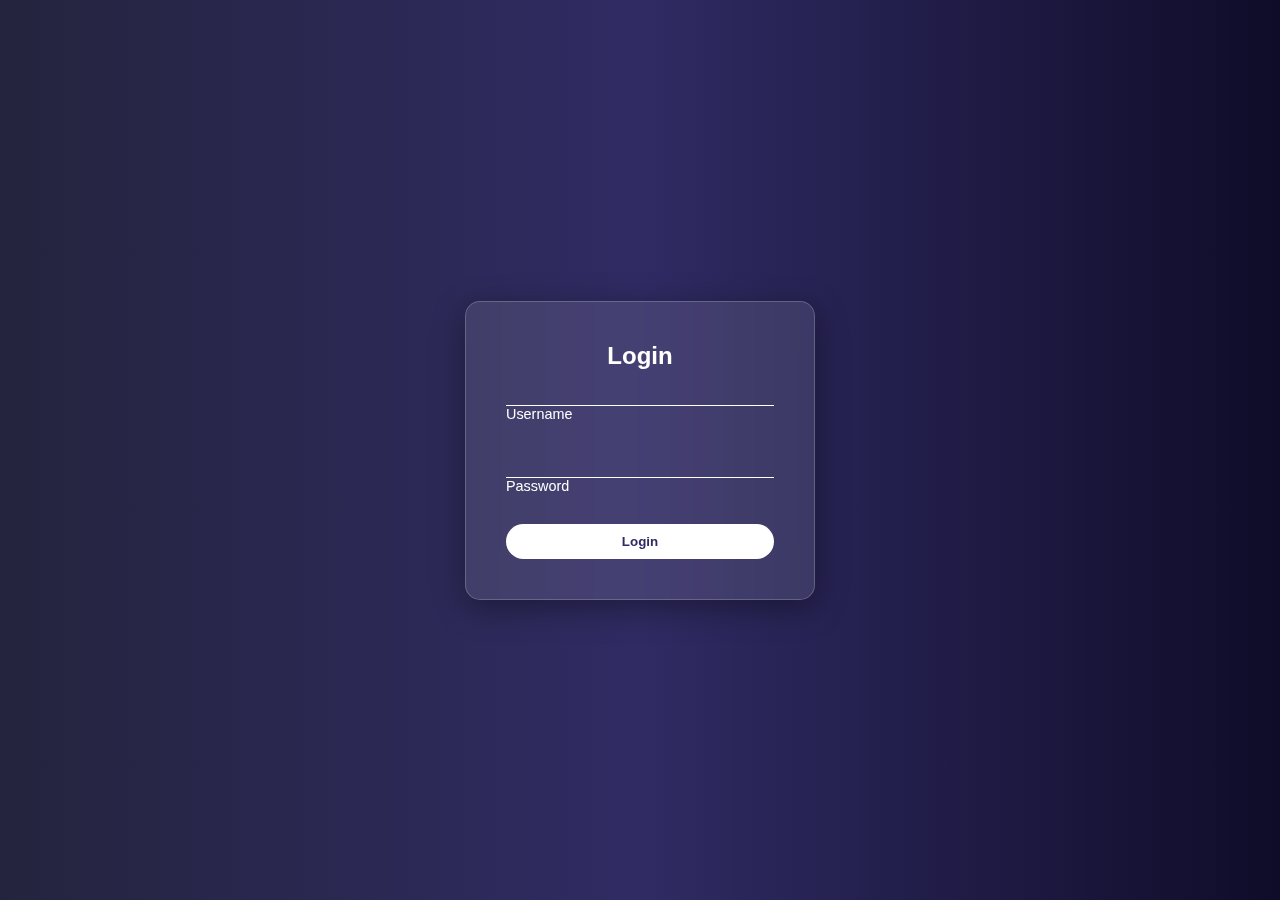
<file: 1.Glassmorphism Login Form/index.html>
<!DOCTYPE html>
<html lang="en">
<head>
    <meta charset="UTF-8">
    <meta name="viewport" content="width=device-width, initial-scale=1.0">
    <title>Glassmorphism Login</title>
    <link rel="stylesheet" href="style.css">
</head>
<body>
    
    <div class="wrapper">
        
        <form class="login-card">
            <h2>Login</h2>
            
            <div class="input-group">
                <input type="text" required>
                <label>Username</label>
            </div>

            <div class="input-group">
                <input type="password" required>
                <label>Password</label>
            </div>

            <button type="submit">Login</button>
        </form>

    </div>

</body>
</html>
</file>
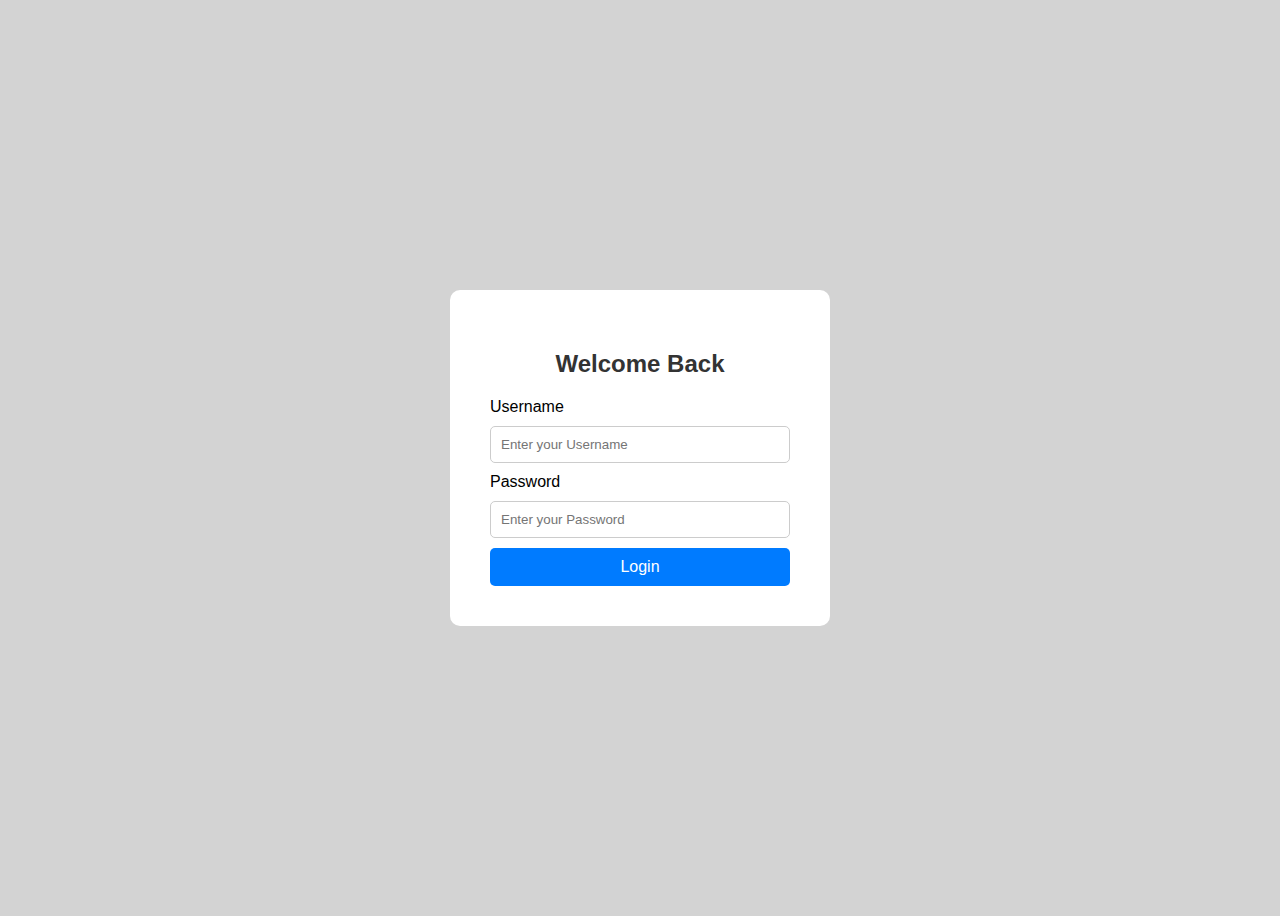
<file: 2.Modern Login Page/index.html>
<!DOCTYPE html>
<html lang="en">
  <head>
    <meta charset="UTF-8" />
    <meta name="viewport" content="width=device-width, initial-scale=1.0" />
    <title>Login Page</title>
    <link rel="stylesheet" href="style.css" />
  </head>
  <body>
    <div class="login-card">
      <h2>Welcome Back</h2>
      <form>
        <label>Username</label>
        <input type="text" placeholder="Enter your Username" />
        <label>Password</label>
        <input type="text" placeholder="Enter your Password" />
        <button type="submit">Login</button>
      </form>
    </div>
  </body>
</html>
</file>
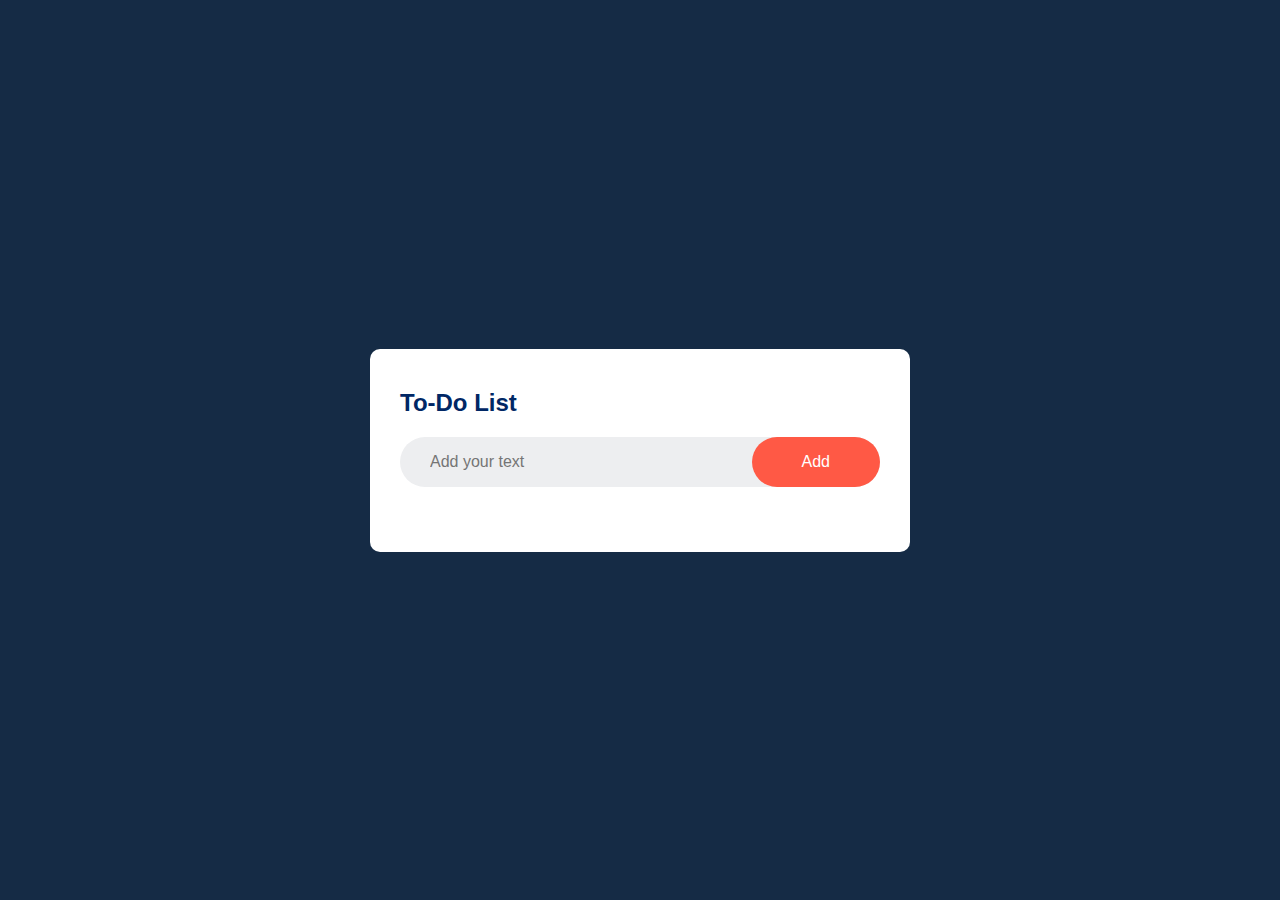
<file: 3.ToDo List/index.html>
<!DOCTYPE html>
<html lang="en">
<head>
    <meta charset="UTF-8">
    <meta name="viewport" content="width=device-width, initial-scale=1.0">
    <title>Day 3 To-Do App</title>
    <link rel="stylesheet" href="style.css">
</head>
<body>
    <div class="container">
        <div class="todo-header">
            <h2>To-Do List</h2>
        </div>
        <div class="row">
            <input type="text" id="input-box" placeholder="Add your text">
            <button onclick="addTask()">Add</button>
        </div>
        <ul id="list-container"></ul>
    </div>

    <script src="script.js"></script>
</body>
</html>
</file>
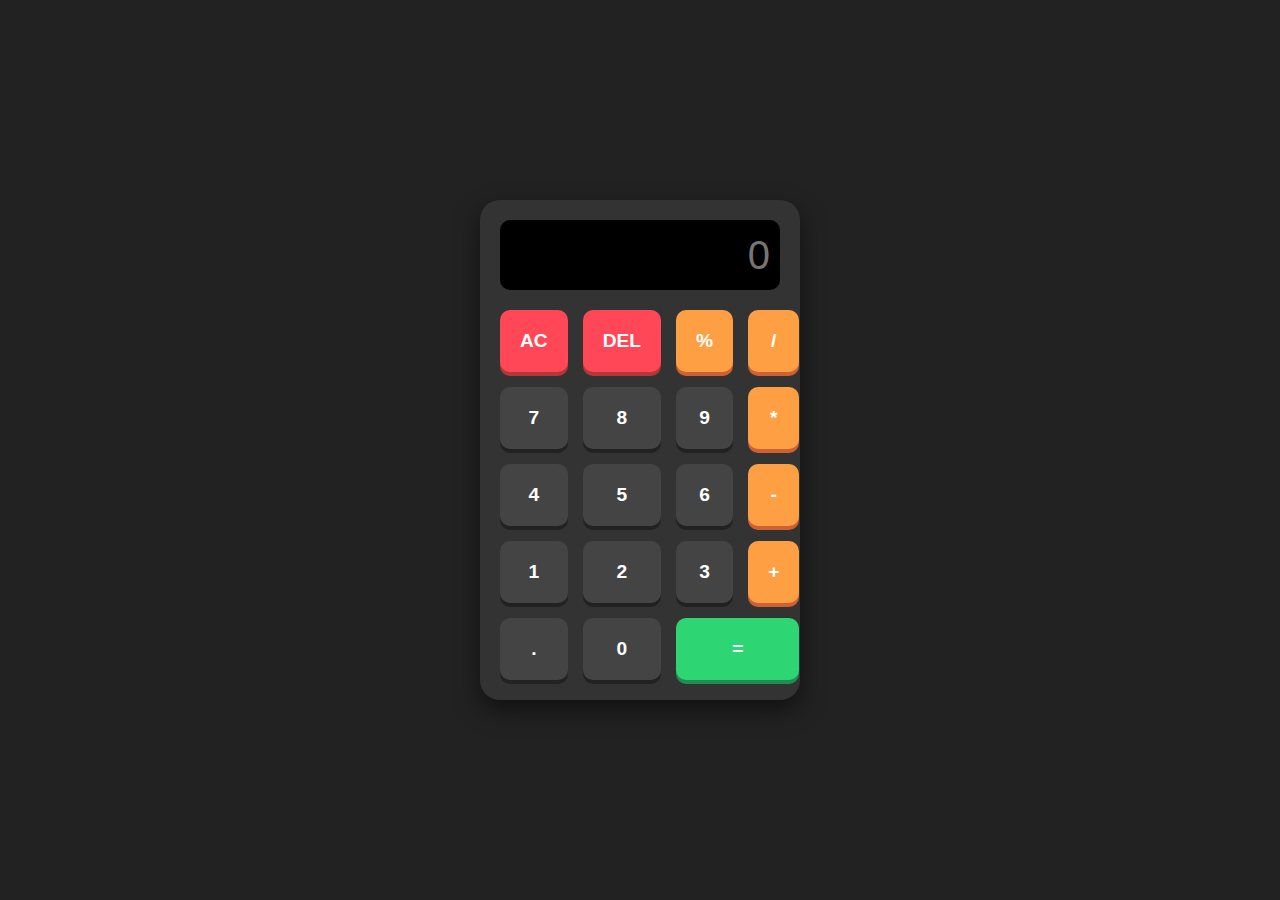
<file: 4.Calculator/index.html>
<!DOCTYPE html>
<html lang="en">
<head>
    <meta charset="UTF-8">
    <meta name="viewport" content="width=device-width, initial-scale=1.0">
    <title>Calculator</title>
    <link rel="stylesheet" href="style.css">
</head>
<body>
    <div class="calculator">
        <input type="text" id="display" placeholder="0" readonly>
        <div class="buttons">
            <button class="btn-clear" onclick="clearDisplay()">AC</button>
            <button class="btn-clear" onclick="deleteLast()">DEL</button>
            <button class="btn-operator" onclick="appendToDisplay('%')">%</button>
            <button class="btn-operator" onclick="appendToDisplay('/')">/</button>

            <button class="btn-number" onclick="appendToDisplay('7')">7</button>
            <button class="btn-number" onclick="appendToDisplay('8')">8</button>
            <button class="btn-number" onclick="appendToDisplay('9')">9</button>
            <button class="btn-operator" onclick="appendToDisplay('*')">*</button>

            <button class="btn-number" onclick="appendToDisplay('4')">4</button>
            <button class="btn-number" onclick="appendToDisplay('5')">5</button>
            <button class="btn-number" onclick="appendToDisplay('6')">6</button>
            <button class="btn-operator" onclick="appendToDisplay('-')">-</button>

            <button class="btn-number" onclick="appendToDisplay('1')">1</button>
            <button class="btn-number" onclick="appendToDisplay('2')">2</button>
            <button class="btn-number" onclick="appendToDisplay('3')">3</button>
            <button class="btn-operator" onclick="appendToDisplay('+')">+</button>

            <button class="btn-number" onclick="appendToDisplay('.')">.</button>
            <button class="btn-number" onclick="appendToDisplay('0')">0</button>
            <button class="btn-equal" onclick="calculateResult()">=</button>
        </div>
    </div>
    <script src="script.js"></script>
</body>
</html>
</file>
<file: 1.Glassmorphism Login Form/style.css>
*{
    margin: 0;
    padding: 0;
    box-sizing: border-box;
    font-family: 'Poppins', sans-serif;
}

/* Poori screen ko center karne ke liye */
body {
    display: flex;
    justify-content: center;
    align-items: center;
    min-height: 100vh;
    background: #0f0c29; 
    background: linear-gradient(to right, #24243e, #302b63, #0f0c29);
}

.login-card {
    width: 350px;
    padding: 40px;
    
    background: rgba(255, 255, 255, 0.1); 
    
    backdrop-filter: blur(20px); 
    -webkit-backdrop-filter: blur(10px); 

    border: 1px solid rgba(255, 255, 255, 0.2);
    box-shadow: 0 8px 32px 0 rgba(0, 0, 0, 0.37);
    
    border-radius: 15px;
    color: white;
    text-align: center;
}

.input-group {
    margin-bottom: 20px;
    text-align: left;
}

.input-group label {
    display: block;
    margin-bottom: 5px;
    font-size: 0.9rem;
}

.input-group input {
    width: 100%;
    padding: 10px;
    background: transparent; 
    border: none;
    border-bottom: 1px solid white; 
    color: white;
    outline: none;
}

button {
    width: 100%;
    padding: 10px;
    margin-top: 10px;
    background: white;
    color: #302b63;
    border: none;
    border-radius: 20px;
    cursor: pointer;
    font-weight: bold;
    transition: 0.3s;
}

button:hover {
    background: #ddd;
}
</file>
<file: 2.Modern Login Page/style.css>
body {
    background-color: lightgray;
    display: flex;
    justify-content: center;
    align-items: center;
    height: 100vh;
    font-family: sans-serif;
}

.login-card {
    background-color: white;
    padding: 40px;
    border-radius: 10px;
    width: 300px;
}

h2 {
    text-align:center;
    color: #333;
}

input {
    width: 100%;
    padding: 10px;
    margin: 10px 0;
    border: 1px solid #ccc;
    border-radius: 5px;
    box-sizing: border-box;
}

button {
    width: 100%;
    background-color: #007bff;
    color: white;
    padding: 10px;
    border: none;
    border-radius: 5px;
    cursor: pointer;
    font-size: 16px;
}

button:hover {
    background-color: #0056b3;
}
</file>
<file: 3.ToDo List/style.css>
* {
    margin: 0;
    padding: 0;
    box-sizing: border-box;
    font-family: 'Poppins', sans-serif;
}
body {
    background: #152b45;
    min-height: 100vh;
    display: flex;
    align-items: center;
    justify-content: center;
}
.container {
    width: 100%;
    max-width: 540px;
    background: #fff;
    padding: 40px 30px;
    margin: 100px 20px;
    border-radius: 10px;
}
.todo-header {
    display: flex;
    align-items: center;
    margin-bottom: 20px;
}
h2 {
    color: #002765;
    flex: 1;
}
.row {
    display: flex;
    align-items: center;
    justify-content: space-between;
    background: #edeef0;
    border-radius: 30px;
    padding-left: 20px;
    margin-bottom: 25px;
}
input {
    flex: 1;
    border: none;
    outline: none;
    background: transparent;
    padding: 10px;
    font-size: 16px;
}
button {
    border: none;
    outline: none;
    padding: 16px 50px;
    background: #ff5945;
    color: #fff;
    font-size: 16px;
    cursor: pointer;
    border-radius: 40px;
}
ul li {
    list-style: none;
    font-size: 17px;
    padding: 12px 8px 12px 50px;
    user-select: none;
    cursor: pointer;
    position: relative;
}
ul li::before {
    content: '';
    position: absolute;
    height: 28px;
    width: 28px;
    border-radius: 50%;
    background-image: url(https://img.icons8.com/ios/50/000000/circle-thin.png);
    background-size: cover;
    background-position: center;
    top: 8px;
    left: 8px;
}
ul li.checked {
    color: #555;
    text-decoration: line-through;
}
ul li.checked::before {
    background-image: url(https://img.icons8.com/color/48/000000/checked-2.png);
    border-color: transparent;
}
ul li span {
    position: absolute;
    right: 0;
    top: 5px;
    width: 40px;
    height: 40px;
    font-size: 22px;
    color: #555;
    line-height: 40px;
    text-align: center;
    border-radius: 50%;
}
ul li span:hover {
    background: #edeef0;
}
</file>
<file: 4.Calculator/style.css>
* {
    margin: 0;
    padding: 0;
    box-sizing: border-box;
    font-family: sans-serif;
}

body {
    display: flex;
    justify-content: center;
    align-items: center;
    min-height: 100vh;
    background-color: #222;
}

.calculator {
    background: #333;
    padding: 20px;
    border-radius: 20px;
    box-shadow: 0 10px 25px rgba(0,0,0,0.5);
    width: 320px;
}

#display {
    width: 100%;
    height: 70px;
    background: #000;
    border: none;
    border-radius: 10px;
    margin-bottom: 20px;
    color: white;
    font-size: 2.5rem;
    text-align: right;
    padding: 10px;
}

.buttons {
    display: grid;
    grid-template-columns: repeat(4, 1fr);
    gap: 15px;
}

button {
    padding: 20px;
    border-radius: 10px;
    border: none;
    font-size: 1.2rem;
    font-weight: bold;
    cursor: pointer;
    transition: transform 0.1s;
}

button:active {
    transform: scale(0.95);
}

.btn-number {
    background-color: #444;
    color: white;
    box-shadow: 0 4px #222;
}

.btn-number:hover {
    background-color: #555;
}

.btn-operator {
    background-color: #ff9f43;
    color: white;
    box-shadow: 0 4px #cd6133;
}

.btn-operator:hover {
    background-color: #ffb065;
}

.btn-clear {
    background-color: #ff4757;
    color: white;
    box-shadow: 0 4px #b33939;
}

.btn-equal {
    grid-column: span 2;
    background-color: #2ed573;
    color: white;
    box-shadow: 0 4px #218c54;
}
</file>
